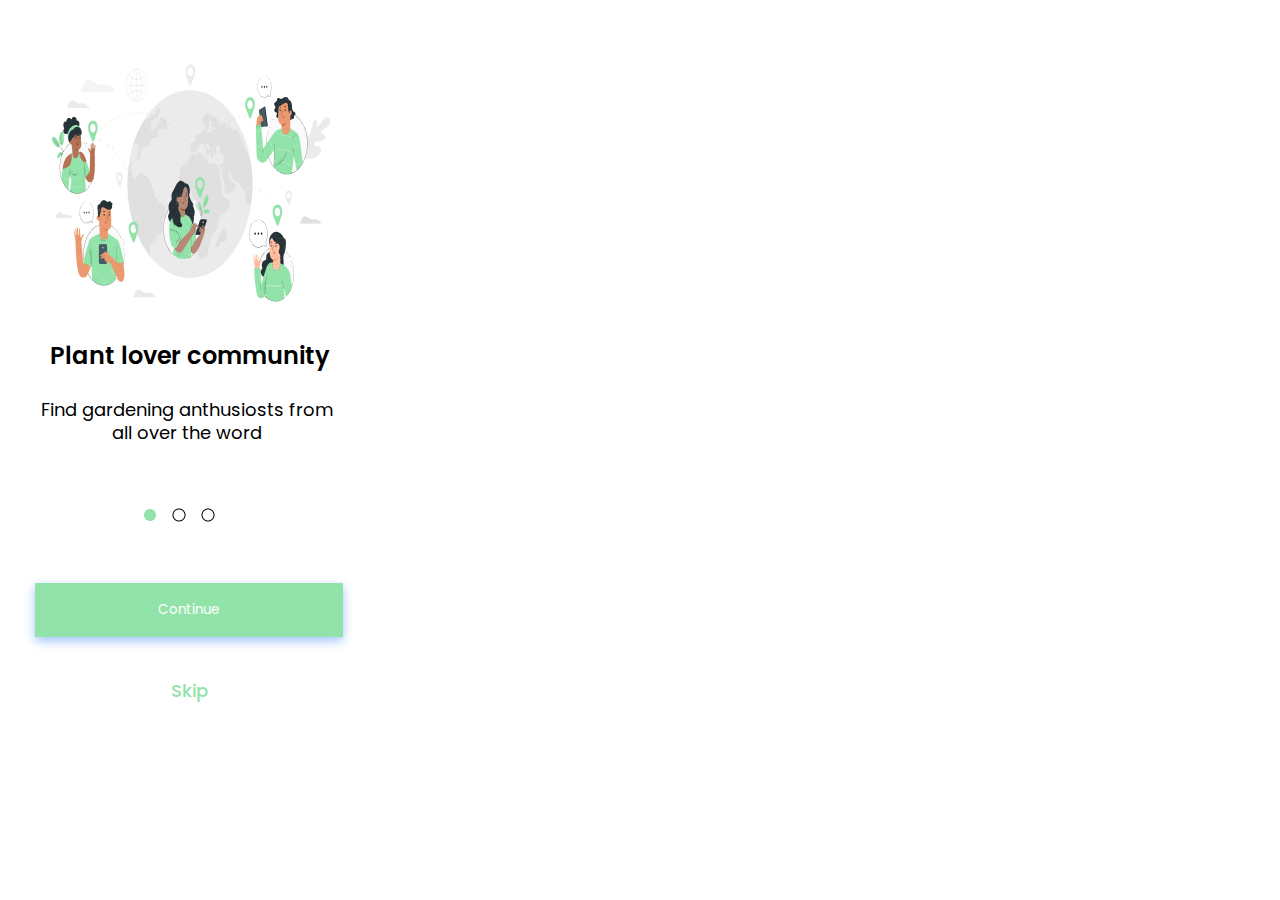
<file: index.html>
<!DOCTYPE html>
<html lang="pt-br">
<head>
    <link rel="stylesheet" href="reset/reset.css">
    <link rel="stylesheet" href="css/style.css">
    <meta charset="UTF-8">
    <link rel="preconnect" href="https://fonts.googleapis.com">
    <link rel="preconnect" href="https://fonts.gstatic.com" crossorigin>
    <link href="https://fonts.googleapis.com/css2?family=Poppins:ital,wght@0,400;1,100&display=swap" rel="stylesheet">
    <meta http-equiv="X-UA-Compatible" content="IE=edge">
    <meta name="viewport" content="width=device-width, initial-scale=1.0">
    <title>Document</title>
</head>
<body>
    <header>
        <img class="imagem1" src=  "img/Online world-pana (1) 1.png" alt="Imagem-mundo">
    </header>
   
    <main>
        <div class="frase">
            <p>Plant lover community</p>
            
        </div>
        <div class="sub-frase">
            <p>Find gardening anthusiosts from all over the word</p>
        </div>

        <div class="pontos">
            <img src="img/Group 6921.png" alt="pontos">
        </div>

        <button class="botao">
            <a href="pag2.html">Continue</a>
        </button>

        <div class="skip">
            <a href="pag3.html">Skip</a>
        </div>
        
    </main>
   
 

</body>
</html>
</file>
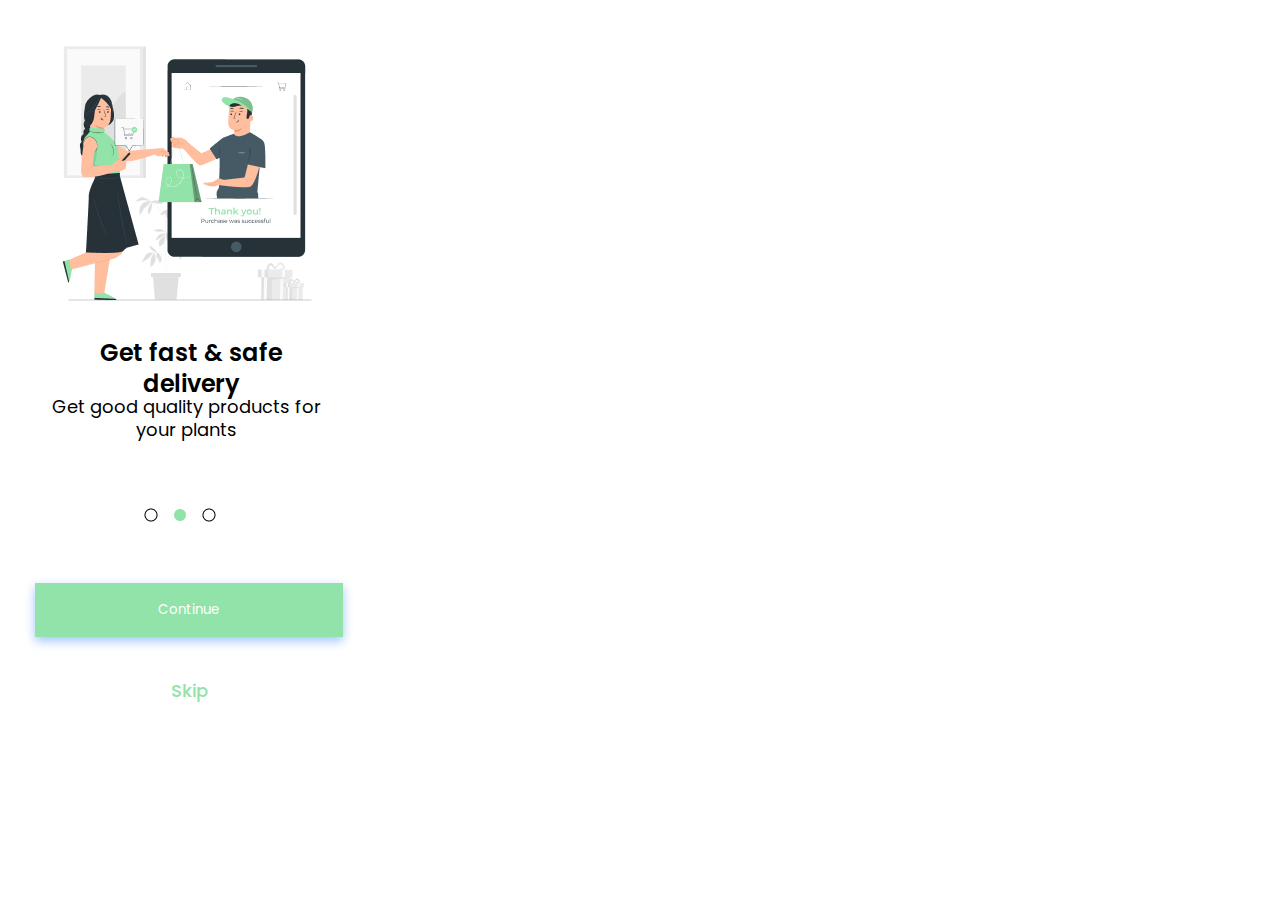
<file: pag2.html>
<!DOCTYPE html>
<html lang="pt-br">
<head>
    <link rel="stylesheet" href="reset/reset.css">
    <link rel="stylesheet" href="css/style.css">
    <link rel="preconnect" href="https://fonts.googleapis.com">
    <link rel="preconnect" href="https://fonts.gstatic.com" crossorigin>
    <link href="https://fonts.googleapis.com/css2?family=Poppins:ital,wght@0,400;1,100&display=swap" rel="stylesheet">
    <meta charset="UTF-8">
    <meta http-equiv="X-UA-Compatible" content="IE=edge">
    <meta name="viewport" content="width=device-width, initial-scale=1.0">
    <title>Document</title>
</head>
<body>
    <header>
        <img class="imagem2" src=  "img2/In no time-pana 1.png" alt="Imagem-mundo">
    </header>

    <main>
        <div class="frase-pag2">
            <p>Get fast & safe delivery</p>
        </div>
        <div class="sub-frase-pag2">
            <p>Get good quality products for your plants</p>
        </div>

        <div class="pontos">
            <img src="img2/3-pontos-pg-2.png" alt="pontos">
        </div>

        <button class="botao">
            <a href="pag3.html">Continue</a>
        </button>

        <div class="skip">
            <a href="pag3.html">Skip</a>
        </div>
        

    </main>
</body>
</html>
</file>
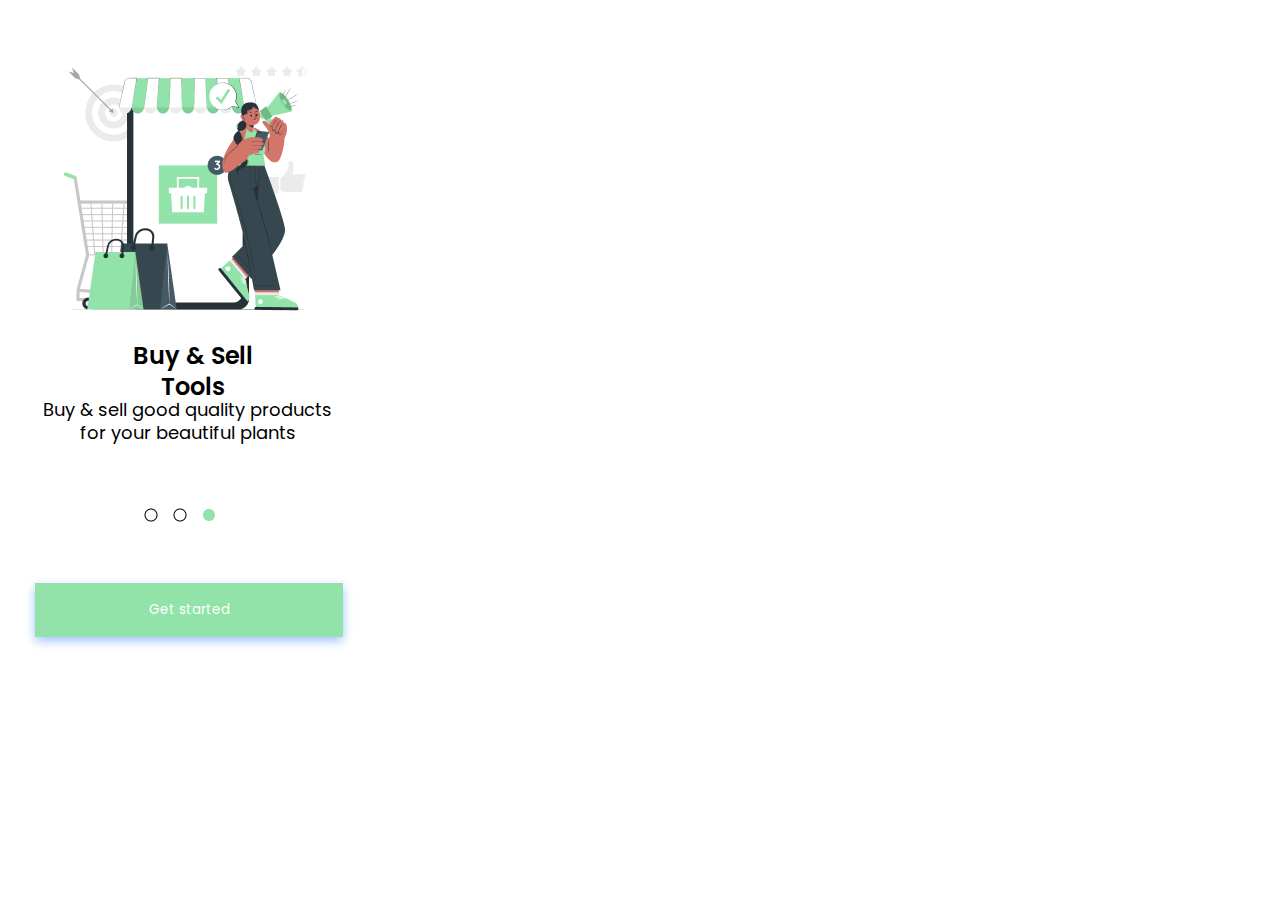
<file: pag3.html>
<!DOCTYPE html>
<html lang="pt-br">
<head>
    <link rel="stylesheet" href="reset/reset.css">
    <link rel="stylesheet" href="css/style.css">
    <link rel="preconnect" href="https://fonts.googleapis.com">
    <link rel="preconnect" href="https://fonts.gstatic.com" crossorigin>
    <link href="https://fonts.googleapis.com/css2?family=Poppins:ital,wght@0,400;1,100&display=swap" rel="stylesheet">
    <meta charset="UTF-8">
    <meta http-equiv="X-UA-Compatible" content="IE=edge">
    <meta name="viewport" content="width=device-width, initial-scale=1.0">
    <title>Document</title>
</head>
<body>
    <header>
        <img class="imagem3" src=  "img3/Ecommerce campaign-cuate 1.png" alt="Imagem-mundo">
    </header>

    <main>
        <div class="frase-pag3">
            <p>Buy & Sell Tools</p>
            
        </div>
        <div class="sub-frase-pag3">
            <p>Buy & sell good quality products for your beautiful plants</p>
        </div>

        <div class="pontos">
            <img src="img3/3-pontos-pg-3.png" alt="pontos">
        </div>

        <button class="botao">
            <a href="">Get started</a>
        </button>
    </main>
</body>
</html>
</file>
<file: css/style.css>
.imagem1{
    position: absolute;
    width: 300px;
    height: 300px;
    left: 40px;
    right: 35px;
    top: 34px;
    bottom: 478px;
}

.imagem2{
    position: absolute;
    width: 300px;
    height: 300px;
    left: 41px;
    top: 21px;
}

.imagem3{
    position: absolute;
    width: 300px;
    height: 300px;
    left: 38px;
    top: 33px;

}

.frase{
    position: absolute;
    width: 282px;
    height: 31px;
    top: 341px;
    left: 50px;
    
}

.frase p{
    font-style: normal;
    font-family: 'Poppins', sans-serif;
    font-weight: 600;
    font-size: 24px;
    line-height: 128.91%;
    display: flex;
    align-items: center;
    text-align: center;
    color: #000000;
}

.sub-frase{
    position: absolute;
    width: 299px;
    height: 46px;
    left: 37px;
    top: 398px;
}

.sub-frase p{
    font-family: 'Poppins', sans-serif;
    font-size: 18px;
    font-weight: 400;
    font-size: 18px;
    line-height: 128.91%;
    display: flex;
    align-items: center;
    text-align: center;
    color: #000000;
    

}

.frase-pag2{
    position: absolute;
    width: 282px;
    height: 31px;
    left: 50px;
    top: 338px;
}

.frase-pag2 p{
    font-family: 'Poppins', sans-serif;
    font-style: normal;
    font-weight: 600;
    font-size: 24px;
    line-height: 128.91%;
    display: flex;
    align-items: center;
    text-align: center;
    color: #000000;
}

.sub-frase-pag2{
    position: absolute;
    width: 299px;
    height: 46px;
    left: 37px;
    top: 395px;
}

.sub-frase-pag2 p{
    font-family: 'Poppins', sans-serif;
    font-family: 'Poppins';
    font-style: normal;
    font-weight: 400;
    font-size: 18px;
    line-height: 128.91%;
    display: flex;
    align-items: center;
    text-align: center;
    color: #000000;

}
.frase-pag3{
    position: absolute;
    width: 189px;
    height: 31px;
    left: 98px;
    top: 341px;
  
}

.sub-frase-pag3{
    font-family: 'Poppins', sans-serif;
    position: absolute;
    width: 299px;
    height: 46px;
    left: 38px;
    top: 398px;

        
}

.frase-pag3 p{
    font-family: 'Poppins', sans-serif;
    font-style: normal;
    font-size: 24px;
    line-height: 128.91%;
    display: flex;
    align-items: center;
    text-align: center;
    color: #000000;
    font-weight: 600;
}

.sub-frase-pag3{
    font-family: 'Poppins', sans-serif;
    font-style: normal;
    font-weight: 400;
    font-size: 18px;
    line-height: 128.91%;
    display: flex;
    align-items: center;
    text-align: center;
    color: #000000;
}

.pontos{
    position: absolute;
    width: 70px;
    height: 12px;
    left: 144px;
    top: 508px;
}

.botao{
    position: absolute;
    width: 308px;
    height: 54px;
    left: 35px;
    top: 583px;
    background: #92E3A9;
    box-shadow: 0px 4px 10px #A1C3FC;
    border: none;
}

.botao a{
    text-decoration: none;
    color: #FFFFFF;
    font-family: 'Poppins', sans-serif;
}

.skip{
    position: absolute;
    width: 38px;
    height: 23px;
    left: 171px;
    top: 679px;
    bottom: 110px;
}

.skip a{
    font-family: 'Poppins', sans-serif;
    font-style: normal;
    font-weight: 500;
    font-size: 18px;
    line-height: 128.91%;
    display: flex;
    align-items: center;
    text-align: center;
    text-decoration: none;
    color: #92E3A9;

}
</file>
